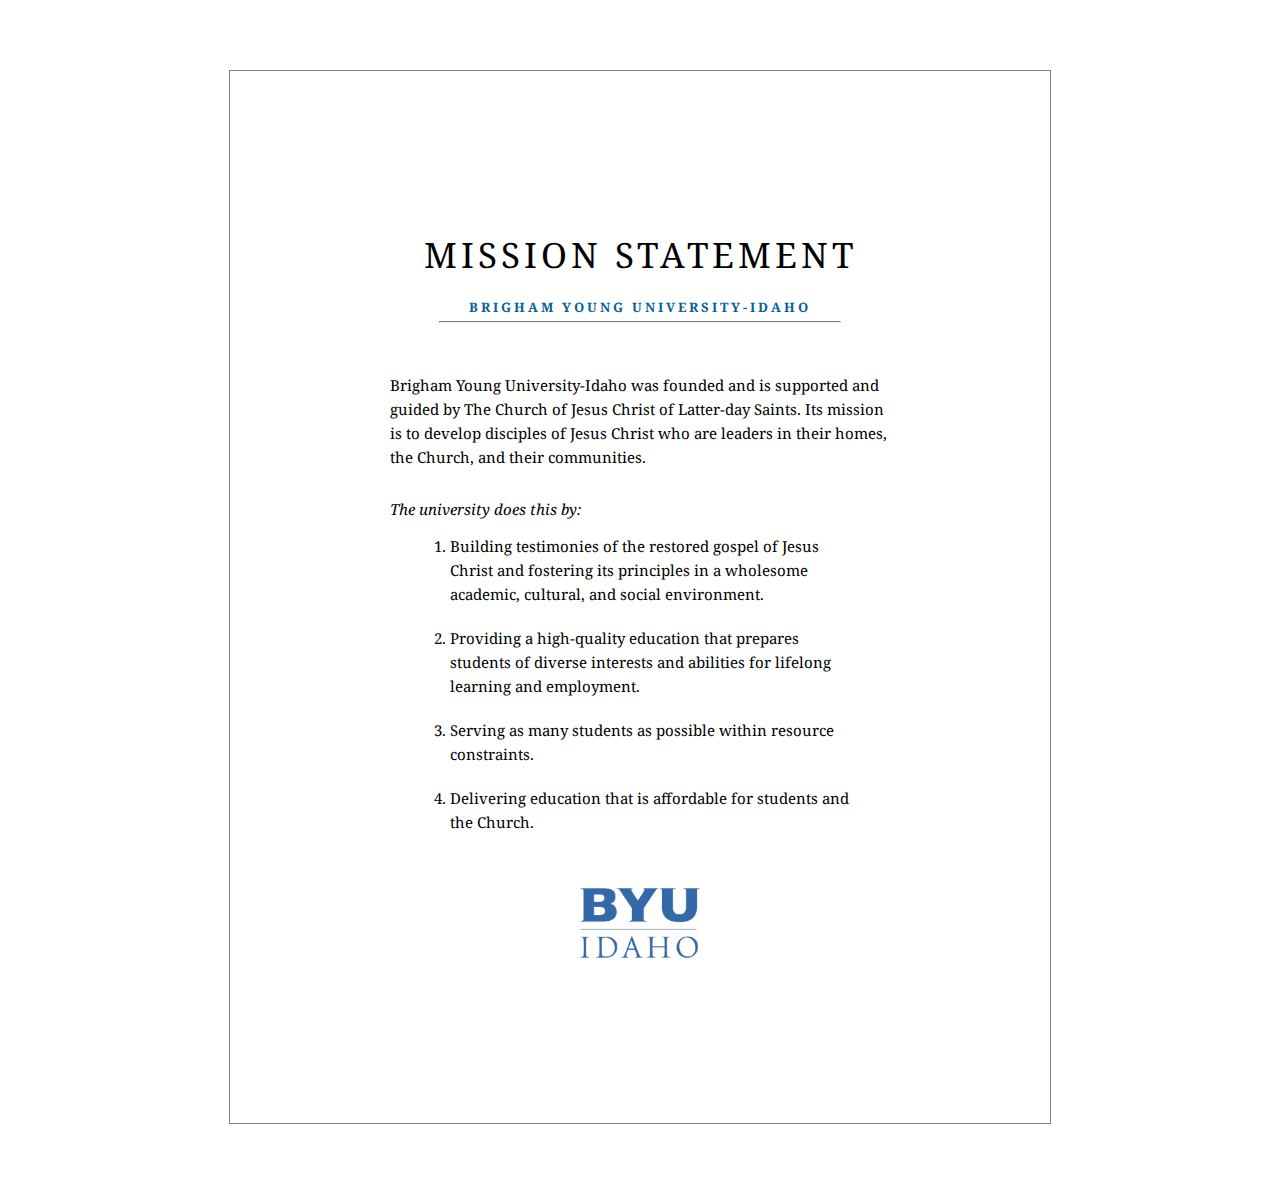
<file: MS/mission.html>
<!DOCTYPE html>
<html lang="en">
<head>
    <meta charset="UTF-8">
    <meta name="viewport" content="width=device-width, initial-scale=1.0">
    <title>Mission Statement</title>
    <link href="mission.css" rel="stylesheet">
    <style>
    @import url('https://fonts.googleapis.com/css2?family=Noto+Serif:ital,wght@0,100..900;1,100..900&display=swap');
    </style>
</head>
<body>
    <div id="content">
        <h1>MISSION STATEMENT</h1>
        <h2>BRIGHAM YOUNG UNIVERSITY-IDAHO</h2>
        <hr>
        <p class="paragraph-one"> Brigham Young University-Idaho was founded and is supported and guided by The Church of Jesus Christ of Latter-day Saints. 
        Its mission is to develop disciples of Jesus Christ who are leaders in their homes, the Church, and their communities. </p>
        <p class="italicwords">The university does this by:</p>
        
        <ol>
            <li>Building testimonies of the restored gospel of Jesus Christ and fostering its principles in a wholesome academic, cultural, and social environment.</li>
            <li>Providing a high-quality education that prepares students of diverse interests and abilities for lifelong learning and employment.</li>
            <li>Serving as many students as possible within resource constraints.</li>
            <li>Delivering education that is affordable for students and the Church.</li>
        </ol>
        <div class="logo">
                <img src="byui-logo.webp" alt="byui-logo">
        </div>
    </div>
</body>
</html>
</file>
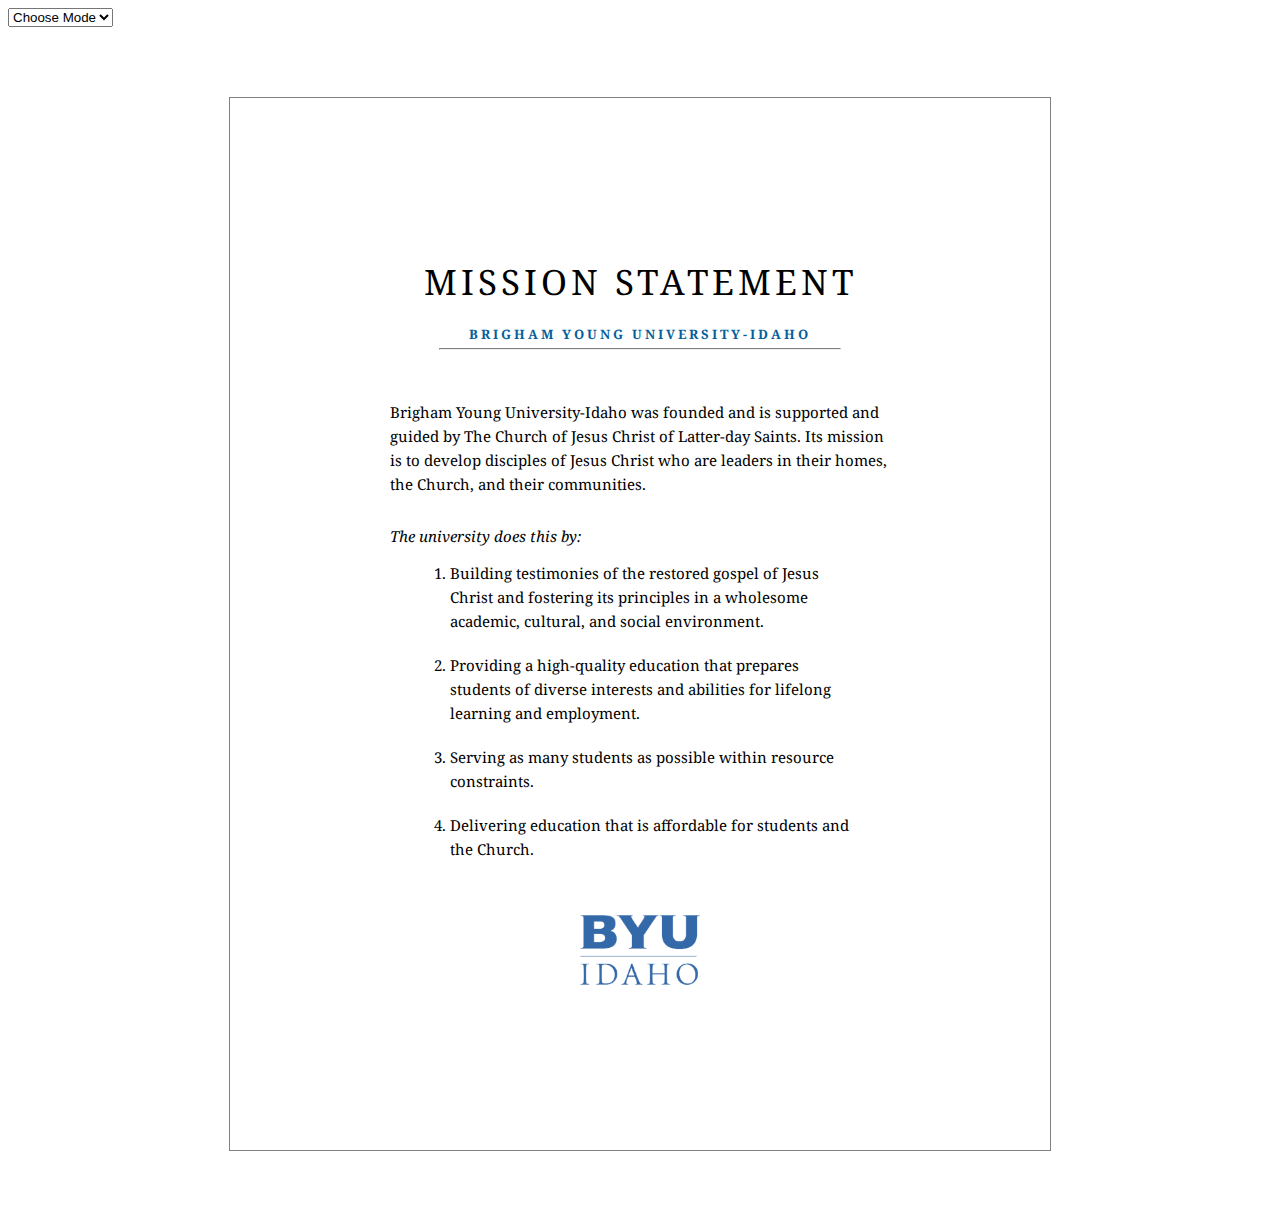
<file: ms/mission.html>
<!DOCTYPE html>
<html lang="en">
<head>
    <meta charset="UTF-8">
    <meta name="viewport" content="width=device-width, initial-scale=1.0">
    <title>Mission Statement</title>
    <link href="mission.css" rel="stylesheet">
    <script src="mission.js" defer></script>
    <style>
    @import url('https://fonts.googleapis.com/css2?family=Noto+Serif:ital,wght@0,100..900;1,100..900&display=swap');
    </style>
</head>
<body>

    <select>
    <option>Choose Mode</option>
    <option value="dark">Dark</option>
    <option value="light">Light</option>
    </select>
       
    <div id="content">
        <h1>MISSION STATEMENT</h1>
        <h2>BRIGHAM YOUNG UNIVERSITY-IDAHO</h2>
        <hr>
        <p class="paragraph-one"> Brigham Young University-Idaho was founded and is supported and guided by The Church of Jesus Christ of Latter-day Saints. 
        Its mission is to develop disciples of Jesus Christ who are leaders in their homes, the Church, and their communities. </p>
        <p class="italicwords">The university does this by:</p>
        
        <ol>
            <li>Building testimonies of the restored gospel of Jesus Christ and fostering its principles in a wholesome academic, cultural, and social environment.</li>
            <li>Providing a high-quality education that prepares students of diverse interests and abilities for lifelong learning and employment.</li>
            <li>Serving as many students as possible within resource constraints.</li>
            <li>Delivering education that is affordable for students and the Church.</li>
        </ol>
        <div class="logo">
                <img src="byui-logo.png" alt="byui-logo">
        </div>
    </div>
</body>
</html>
</file>
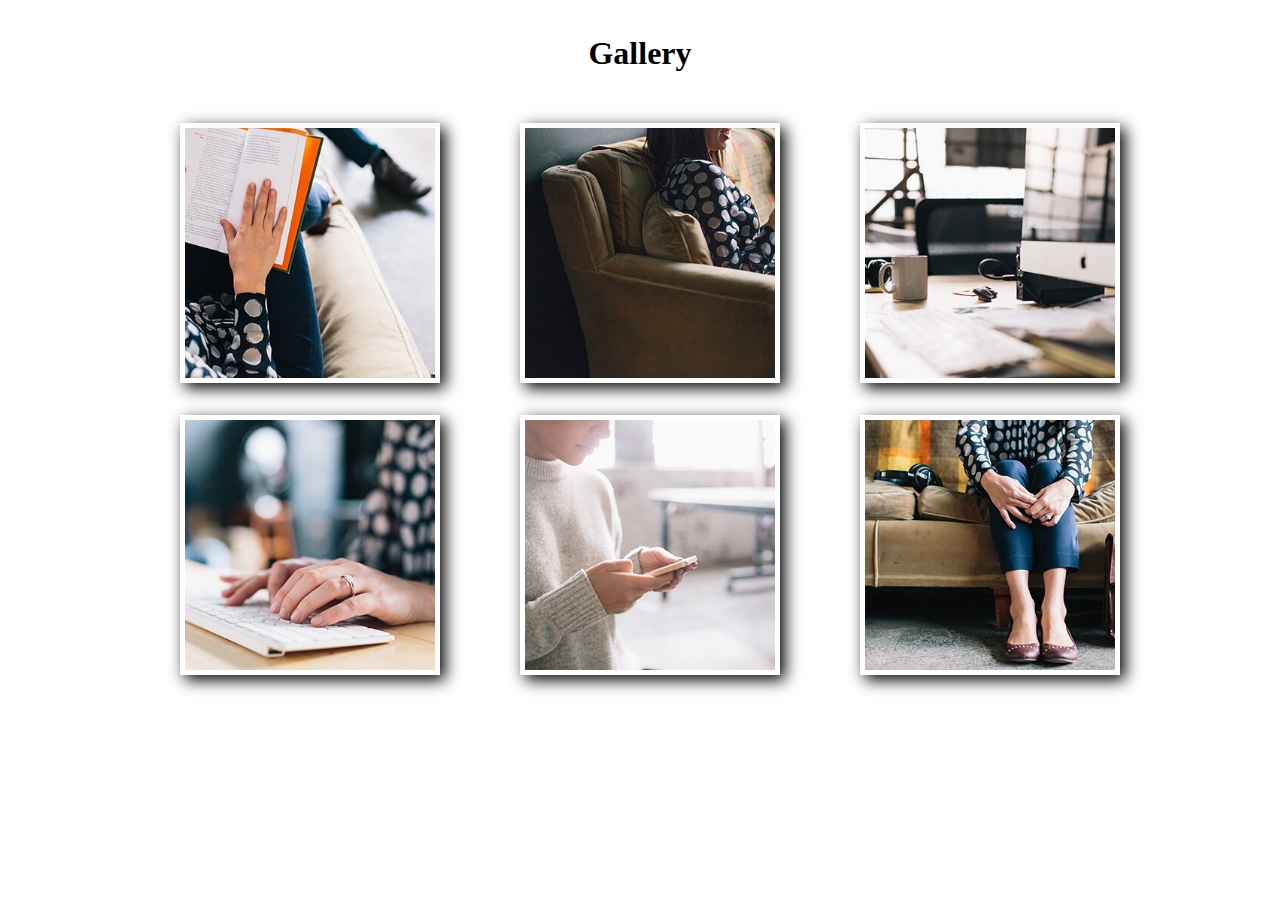
<file: ponderw04/gallery.html>
<!DOCTYPE html>
<html lang="en">
<head>
    <meta charset="UTF-8">
    <meta name="viewport" content="width=device-width, initial-scale=1.0">
    <title>Gallery With Modals and Responsive</title>
    <link rel="stylesheet" href="gallery.css">
    <script src="gallery.js" defer></script>
</head>
 
 
 <body>
    

<h1>Gallery</h1>
<section class="gallery">
    <figure>  
        <img src="../ponderw04/book-sm.jpg" alt="person reading a book">
    </figure>
    <figure>  
        <img src="../ponderw04/couch-sm.jpg" alt="person sitting on a couch with a phone">
    </figure>
    <figure>  
        <img src="../ponderw04/desk-sm.jpg" alt="a work desktop">
    </figure>
    <figure>  
        <img src="../ponderw04/keyboard-sm.jpg" alt="person typing on a keyboard">
    </figure>
    <figure>  
        <img src="../ponderw04/phone-sm.jpg" alt="person looking at a phone">
    </figure>
    <figure>  
        <img src="../ponderw04/sit-sm.jpg" alt="person sitting on a couch">
    </figure>
</section>
<dialog>
    <img>
    <button class="close-viewer">X</button>
</dialog>

 </body>
</file>
<file: MS/mission.css>
body{
  background-color: white;
  font-size: 10px;
  font-family: "Noto Serif", serif;
}
#content{
    width: 500px;
    border: 1px solid grey;
    margin: 70px auto ;
    padding: 160px;
    background-color: white;
}

h1{
    text-align: center;
    margin-top: 0;
    margin-bottom: 20px;
    letter-spacing: 4px;
    font-weight: normal;
    font-size: 35px;
}

h2{
    color: #035f9c;
    text-align: center;
    letter-spacing: 3px;
    font-size: 13px;
    margin-bottom: 5px;
    font-weight: bold;
}

hr{
    border-top: 1px solid grey;
    width: 80%;
    margin: 0 auto 40px;
    
}
.paragraph-one{
    font-size: 15px;
    line-height: 1.6;
    margin-top: 50px;
    margin-bottom: 30px;
}

.italicwords{
    font-style: italic;
    font-size: 15px;
}

ol{
    font-size: 15px;
    padding-left: 60px;
    padding-right: 40px;
    line-height: 1.6;
    margin-bottom: 20px;
}

ol li{
    margin-bottom: 20px;
}

.logo{
    width: 100%;
    
}
img{
    height: auto;
    width: 140px;
    margin-top: 50px;
    display: block;
    margin: 50px auto 0;
}
</file>
<file: ms/mission.css>
body{
  background-color: white;
  font-size: 10px;
  font-family: "Noto Serif", serif;
}
#content{
    width: 500px;
    border: 1px solid grey;
    margin: 70px auto ;
    padding: 160px;
    background-color: white;
}

h1{
    text-align: center;
    margin-top: 0;
    margin-bottom: 20px;
    letter-spacing: 4px;
    font-weight: normal;
    font-size: 35px;
}

h2{
    color: #035f9c;
    text-align: center;
    letter-spacing: 3px;
    font-size: 13px;
    margin-bottom: 5px;
    font-weight: bold;
}

hr{
    border-top: 1px solid grey;
    width: 80%;
    margin: 0 auto 40px;
    
}
.paragraph-one{
    font-size: 15px;
    line-height: 1.6;
    margin-top: 50px;
    margin-bottom: 30px;
}

.italicwords{
    font-style: italic;
    font-size: 15px;
}

ol{
    font-size: 15px;
    padding-left: 60px;
    padding-right: 40px;
    line-height: 1.6;
    margin-bottom: 20px;
}

ol li{
    margin-bottom: 20px;
}

.logo{
    width: 100%;
    
}
img{
    height: auto;
    width: 140px;
    margin-top: 50px;
    display: block;
    margin: 50px auto 0;
}

body.dark{
    background-color: #222;
    color: aliceblue;
}
.dark #content {
    background-color: #222;
    color:aliceblue
}
</file>
<file: ponderw04/gallery.css>
h1 {
    text-align: center;
    margin: 35px 0;
}
.gallery {
    max-width: 1000px;
    margin: 0 auto;
    display: grid;
    grid-template-columns: 1fr;
}
figure img {
    width: 250px;
    height: 250px;
    object-fit: cover;
    padding: 5px;
    background-color: white;
    box-shadow: 5px 5px 15px black;
    display: block;
    margin: 0 auto;
}
/* modal */
 
dialog img {
    width: 90%;
    display: block;
    margin: 20vh auto;
}
dialog {
    width: 100%;
    height: 100%;
    background-color: rgb(240, 222, 119);
}
.close-viewer {
    position: absolute;
    top: 10vh;
    right: 2vh;
    padding: 3px 6px;
    font-size: 1.5em;
}
 
@media screen and (min-width: 700px) {
    .gallery {
 
        grid-template-columns: 1fr 1fr;
    }
}
@media screen and (min-width: 1000px) {
    .gallery {
        grid-template-columns: 1fr 1fr 1fr;
    }
    dialog img {
        width: 60%;
        margin: 15vh auto;
    }
    .close-viewer {
        position: absolute;
        right: 15vh;
    }
    .viewer {
        margin: 50px;
        padding: 50px;
    }
    .viewer img {
        max-width: 800px;
    }
}
</file>
